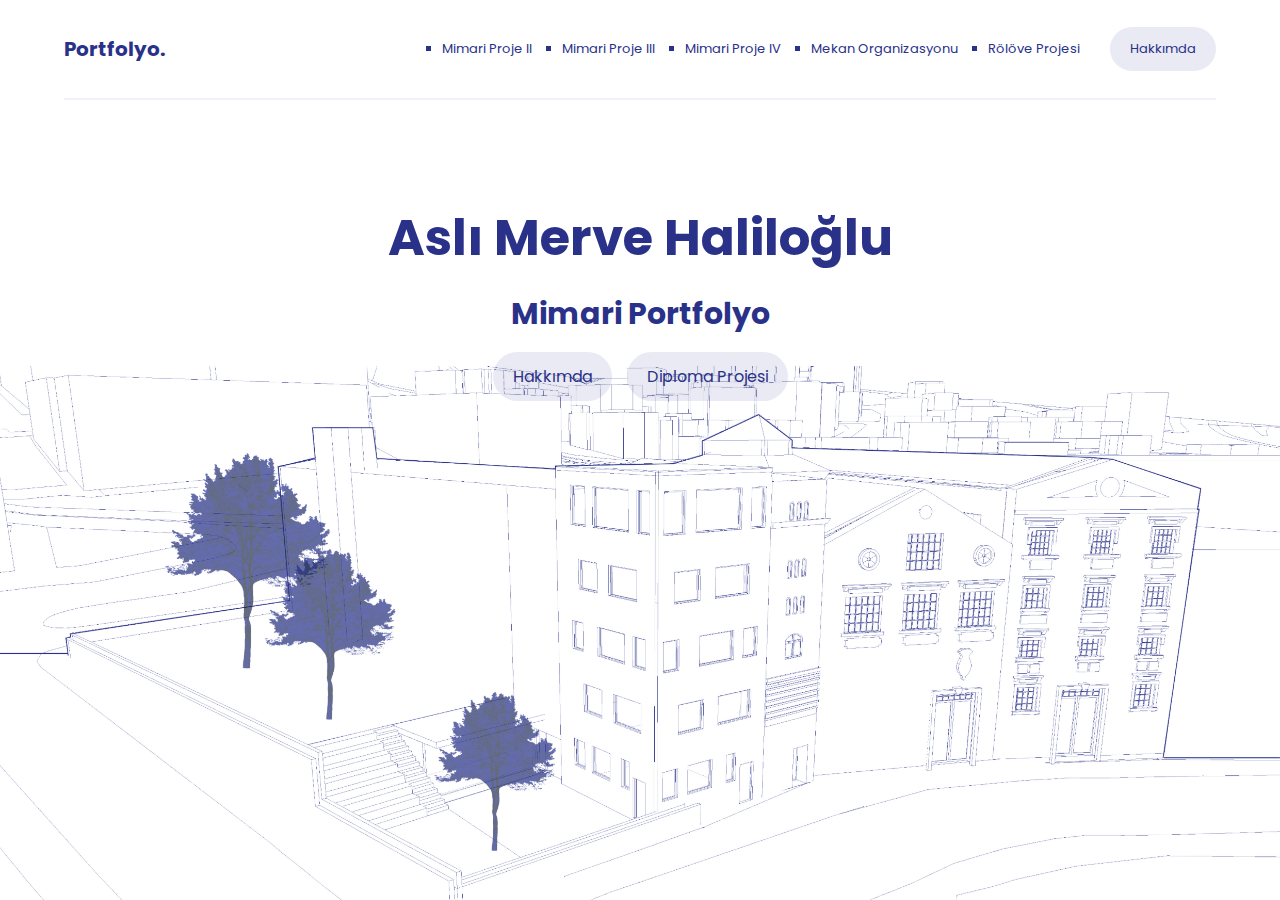
<file: index.html>
<!DOCTYPE html>
<html lang="en">

<head>
    <meta charset="UTF-8">
    <meta name="viewport" content="width=device-width, initial-scale=1.0">
    <title> AHPortfolyo</title>
    <link rel="stylesheet" href="style.css">
</head>

<body>

    <!-- !header start -->
    <header class="container">
        <nav>
            <div class="logo">
                <a href="#">Portfolyo.</a>
            </div>
            <div class="menu">
                <ul style="list-style-type: square; color: rgb(41, 49, 137);">
                    <li><a href="sayfalarım/MİMP2.HTML">Mimari Proje II</a></li>
                    <li><a href="sayfalarım/MİMP3.HTML">Mimari Proje III</a> </li>
                    <li><a href="sayfalarım/MİMP4.HTML">Mimari Proje IV</a></li>
                    <li><a href="sayfalarım/MEKAN.HTML">Mekan Organizasyonu</a></li>
                    <li><a href="sayfalarım/Rölöve.html">Rölöve Projesi</a></li>
                </ul>
                <a href="sayfalarım/Hakkımda.html" class="hakkimda">Hakkımda</a>

            </div>
        </nav>
    </header>
    <!-- !header end -->

    <!-- !section start -->
    <section class="container content">
        <h1> Aslı Merve Haliloğlu</h1>
        <h2> Mimari Portfolyo</h2>
        <div class="buton">
            <a href="sayfalarım/Hakkımda.html" class="hakkimda-buton">Hakkımda</a>
            <a href="sayfalarım/DP.HTML">Diploma Projesi</a>
        </div>
    </section>
    <!-- !section end -->



</body>

</html>
</file>
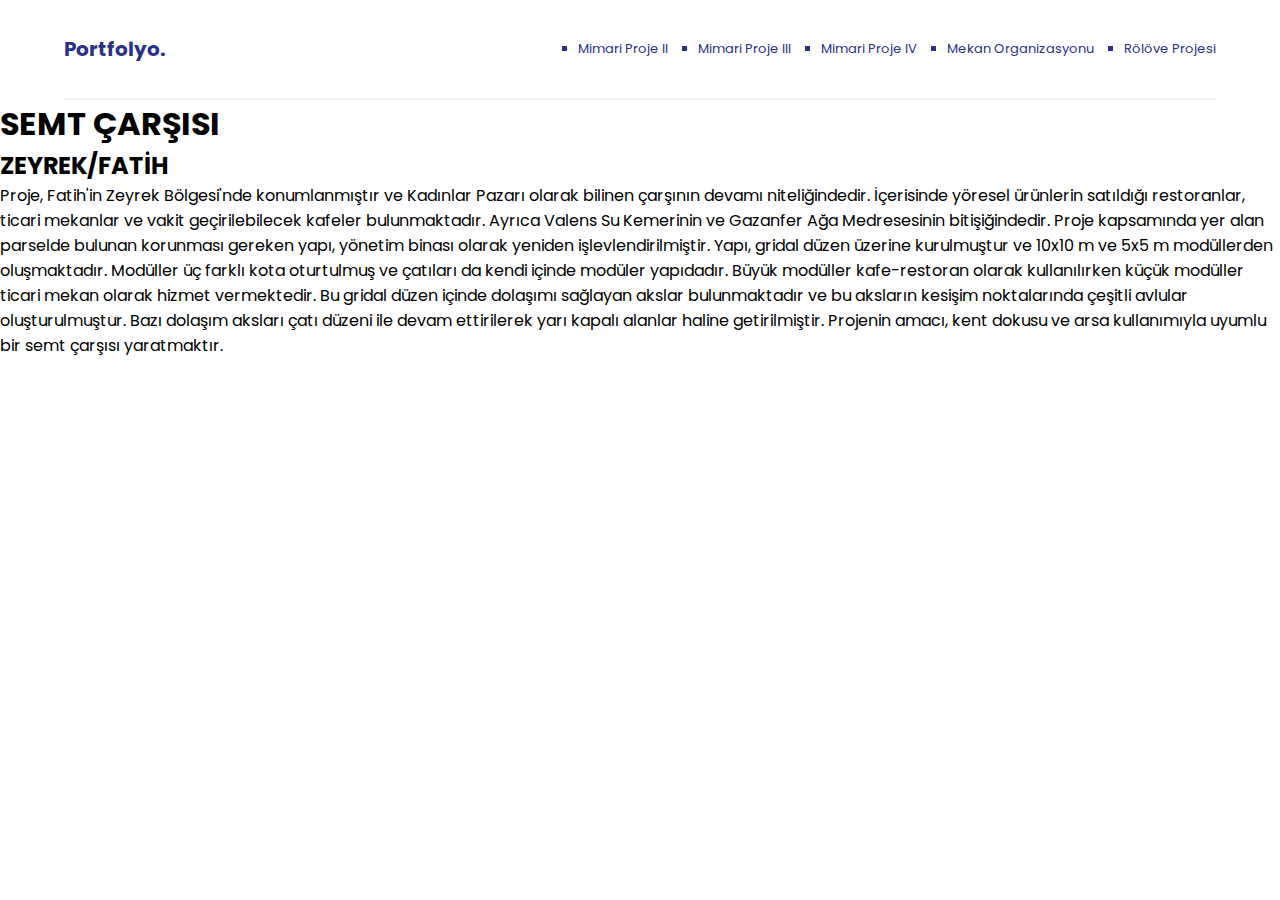
<file: sayfalarım/MİMP2.HTML>
<!DOCTYPE html>
<html lang="en">

<head>
    <meta charset="UTF-8">
    <meta name="viewport" content="width=device-width, initial-scale=1.0">
    <title> MimariProjeII</title>
    <link rel="stylesheet" href="mimp2.css">
</head>

<body>

    <!-- !header start -->
    <header class="container">
        <nav>
            <div class="logo">
                <a href="#">Portfolyo.</a>
            </div>
            <div class="menu">
                <ul style="list-style-type: square; color: rgb(41, 49, 137);">
                    <li><a href="sayfalarım/MİMP2.HTML">Mimari Proje II</a></li>
                    <li><a href="sayfalarım/MİMP3.HTML">Mimari Proje III</a> </li>
                    <li><a href="sayfalarım/MİMP4.HTML">Mimari Proje IV</a></li>
                    <li><a href="sayfalarım/MEKAN.HTML">Mekan Organizasyonu</a></li>
                    <li><a href="sayfalarım/Rölöve.html">Rölöve Projesi</a></li>
                </ul>

            </div>
        </nav>
    </header>
    <!-- !header end -->

 <!-- !section start -->
 <h1> SEMT ÇARŞISI
</h1>
<h2>ZEYREK/FATİH
</h2>
<p>Proje, Fatih'in Zeyrek Bölgesi'nde konumlanmıştır ve Kadınlar Pazarı olarak bilinen çarşının devamı
    niteliğindedir. İçerisinde yöresel ürünlerin satıldığı restoranlar, ticari mekanlar ve vakit geçirilebilecek
    kafeler bulunmaktadır. Ayrıca Valens Su Kemerinin ve Gazanfer Ağa Medresesinin bitişiğindedir. Proje kapsamında
    yer alan parselde bulunan korunması gereken yapı, yönetim binası olarak yeniden işlevlendirilmiştir.

    Yapı, gridal düzen üzerine kurulmuştur ve 10x10 m ve 5x5 m modüllerden oluşmaktadır. Modüller üç farklı kota
    oturtulmuş ve çatıları da kendi içinde modüler yapıdadır. Büyük modüller kafe-restoran olarak kullanılırken
    küçük modüller ticari mekan olarak hizmet vermektedir. Bu gridal düzen içinde dolaşımı sağlayan akslar
    bulunmaktadır ve bu aksların kesişim noktalarında çeşitli avlular oluşturulmuştur. Bazı dolaşım aksları çatı
    düzeni ile devam ettirilerek yarı kapalı alanlar haline getirilmiştir.

    Projenin amacı, kent dokusu ve arsa kullanımıyla uyumlu bir semt çarşısı yaratmaktır.</p>
</file>
<file: style.css>
@import url('https://fonts.googleapis.com/css2?family=Poppins:wght@300;400;600;700&display=swap');


* {
    margin: 0;
    padding: 0;
    box-sizing: border-box;
}

body {
    font-family: 'poppins', sans-serif;
    background-image: url(resimler/arka.jpg);
    background-size: cover;
}

a {
    color: rgb(41, 49, 137);
}

.container {
    width: 90%;
    margin: auto;
}


/* header start */
header {
    height: 100px;
    border-bottom: 2px solid rgb(41, 49, 137, 0.06)
}

header nav {
    display: flex;
    justify-content: space-between;
    align-items: center;
    height: 100%;

}

header nav .logo a {
    color: rgb(41, 49, 137);
    text-decoration: none;
    font-weight: 700;
    font-size: 20px;
}

nav ul {
    display: flex;
    column-gap: 30px;
    font-size: 13px;
}

nav ul li a {
    color: rgb(41, 49, 137);
    text-decoration: none;
    transition: color .25s ease;

}

nav ul li a:hover {
    color: rgb(41, 49, 137, 0.5);


}

nav .menu {
    display: flex;
    align-items: center;
    column-gap: 30px;
}

nav .menu .hakkimda {
    color: rgb(41, 49, 137);
    text-decoration: none;
    background: rgb(41, 49, 137, 0.1);
    padding: 12px 20px;
    border-radius: 56px;
    font-size: 13px;
    transition: all .25s ease;
}

nav .menu .hakkimda:hover {
    color: rgb(41, 49, 137, 0.5);
    background-color: rgb(41, 49, 137, 0.1);
}

/* section start */

.content {
    color: rgb(41, 49, 137);
    height: calc(100vh - 100px);
    padding-top: 100px;
}

.content h1 {
    font-size: 50px;
    text-align: center;
}

.content h2 {
    font-size: 30px;
    font-style: normal;
    text-align: center;
    margin-top: 15px;
}

.content .buton {
    display: flex;
    justify-content: center;
    margin-top: 15px;
    column-gap: 15px;
}

.content .buton a {
    background: rgb(41, 49, 137, 0.1);
    padding: 12px 20px;
    border-radius: 56px;
    transition: all .25s ease;
    text-decoration: none;
    text-align: center;
}

.content .buton a:hover {
    color: rgb(41, 49, 137, 0.5);
    background-color: rgb(41, 49, 137, 0.1);
}


/* section end */


/* responsive start */
@media(max-width:576px) {
    .container {
        width: 100%;
        padding-left: 5px;
        padding-right: 12px;


    }

    .menu ul {
        column-gap: 15px;
        font-size: 6px;
        text-align: end;
    }

    .menu .hakkimda {
        display: none;
    }

    .content {
        padding-top: 50px;
    }

    .content h1 {
        font-size: 30px;
    }

    .content h2 {
        font-size: 20px;
    }

    .content .buton a {
        padding: 10px;
        width: 90%;
    }



}

/* responsive end */
</file>
<file: sayfalarım/mimp2.css>
@import url('https://fonts.googleapis.com/css2?family=Poppins:wght@300;400;600;700&display=swap');

* {
    margin: 0;
    padding: 0;
    box-sizing: border-box;
}

body {
    font-family: 'poppins', sans-serif;
}

a {
    color: rgb(41, 49, 137);
}

.container {
    width: 90%;
    margin: auto;
}

/* header start */

header {
    height: 100px;
    border-bottom: 2px solid rgb(41, 49, 137, 0.06)
}

header nav {
    display: flex;
    justify-content: space-between;
    align-items: center;
    height: 100%;

}

header nav .logo a {
    color: rgb(41, 49, 137);
    text-decoration: none;
    font-weight: 700;
    font-size: 20px;
}

nav ul {
    display: flex;
    column-gap: 30px;
    font-size: 13px;
}

nav ul li a {
    color: rgb(41, 49, 137);
    text-decoration: none;
    transition: color .25s ease;

}

nav ul li a:hover {
    color: rgb(41, 49, 137, 0.5);


}

nav .menu {
    display: flex;
    align-items: center;
    column-gap: 30px;
}

nav .menu .hakkimda {
    color: rgb(41, 49, 137);
    text-decoration: none;
    background: rgb(41, 49, 137, 0.1);
    padding: 12px 20px;
    border-radius: 56px;
    font-size: 13px;
    transition: all .25s ease;
}

nav .menu .hakkimda:hover {
    color: rgb(41, 49, 137, 0.5);
    background-color: rgb(41, 49, 137, 0.1);
}

/* header end */
/* section start */

/* section end */
</file>
